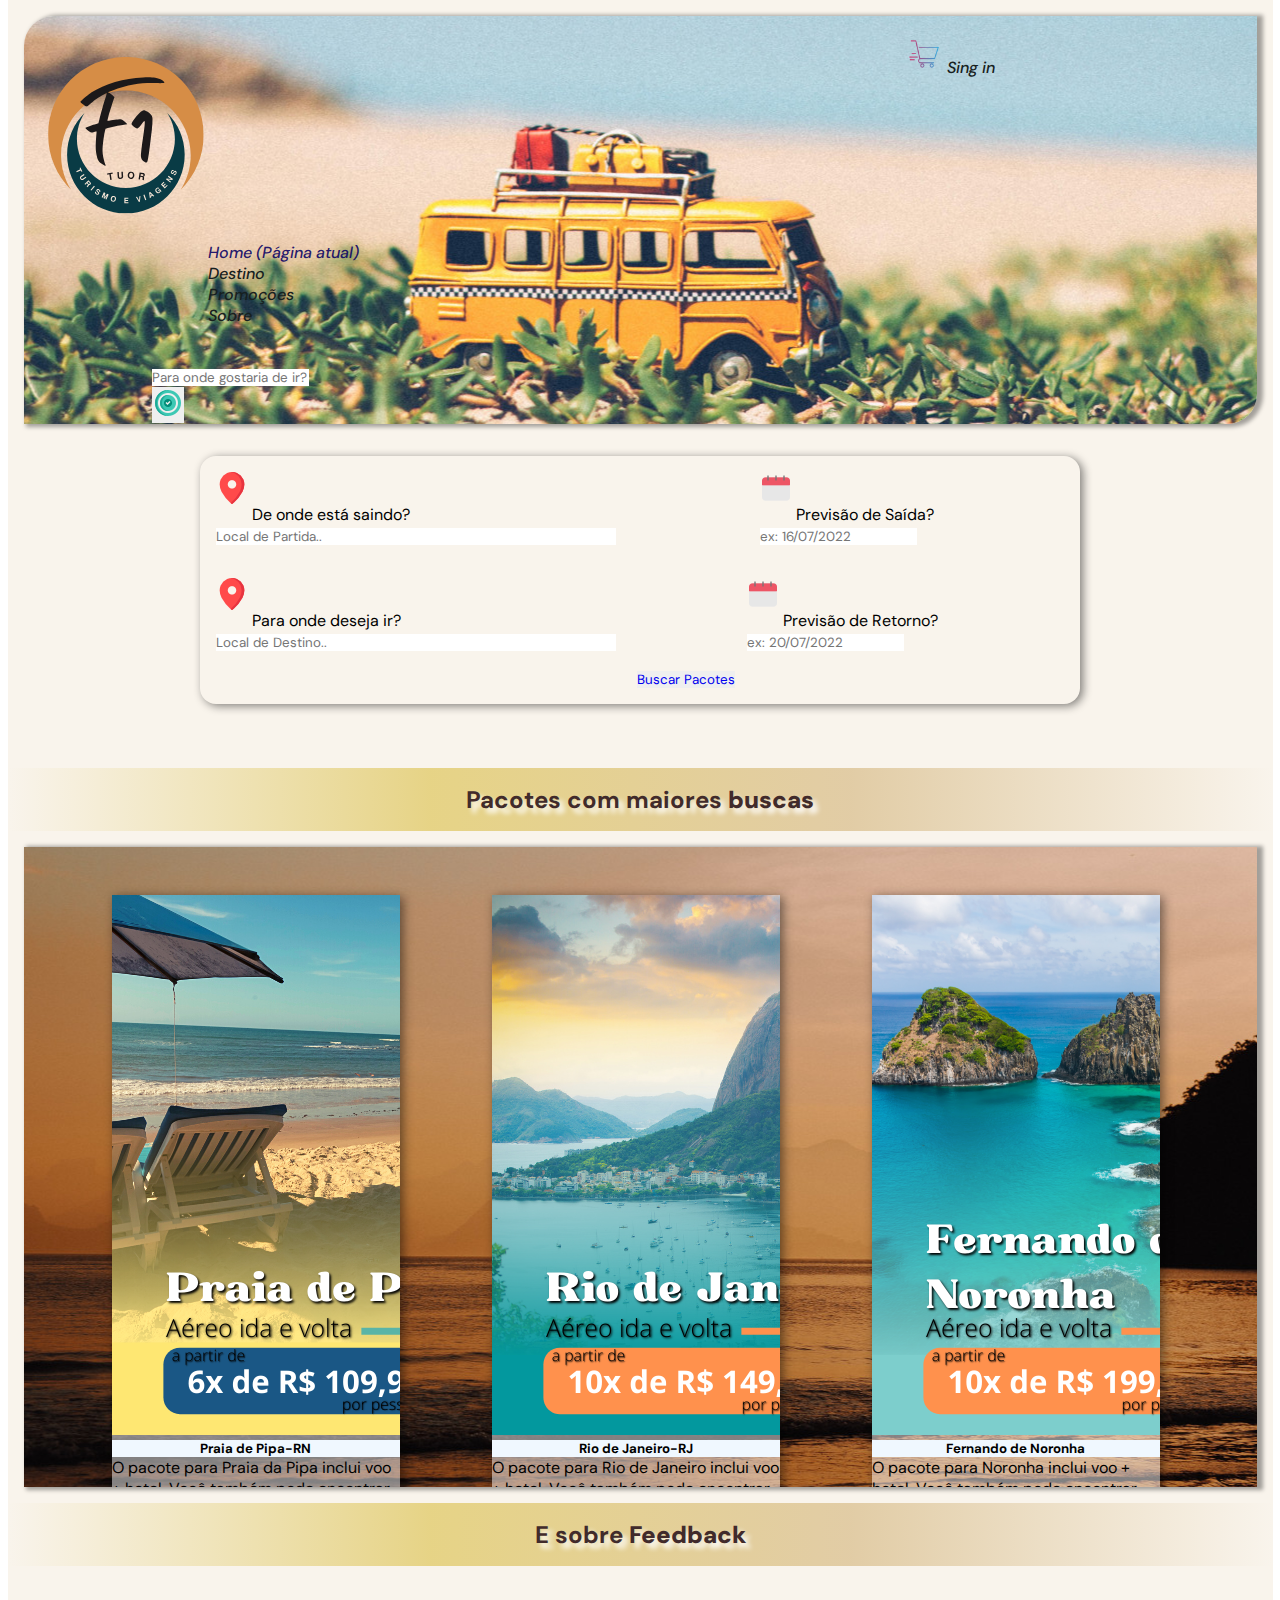
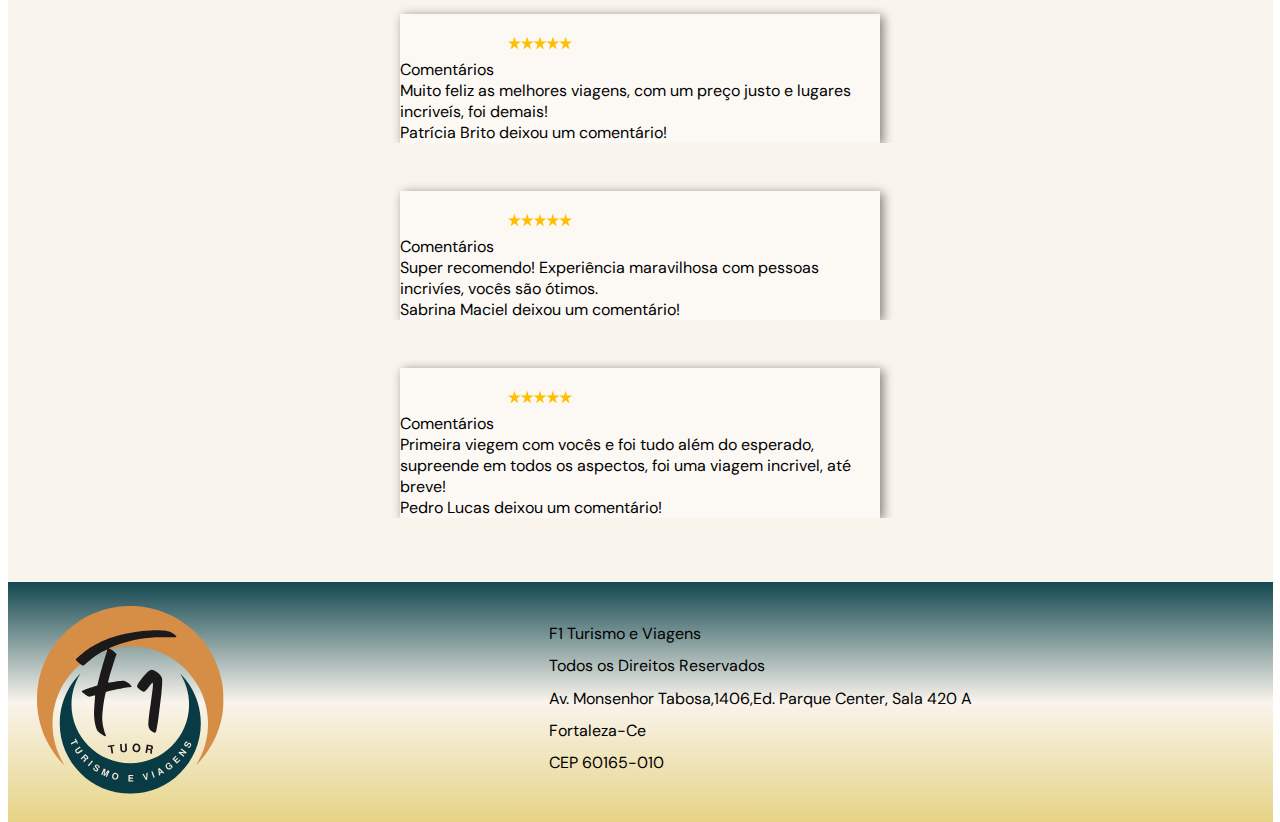
<file: index.html>
<!DOCTYPE html>
<html lang="pt-BR">
<head>
  <meta charset="UTF-8">
  <meta http-equiv="X-UA-Compatible" content="IE=edge">
  <meta name="viewport" content="width=device-width, initial-scale=1, shrink-to-fit=no">
  <title>F1 Tuor - Turismo e Viagens</title>
  <!------Bootstrap------>
  <link rel="stylesheet" href="https://stackpath.bootstrapcdn.com/bootstrap/4.1.3/css/bootstrap.min.css" integrity="sha384-MCw98/SFnGE8fJT3GXwEOngsV7Zt27NXFoaoApmYm81iuXoPkFOJwJ8ERdknLPMO" crossorigin="anonymous">
   <!-----CSS------>
  <link rel="stylesheet" href="/styles/style.css">

   <!------Font-Family------>
  <link rel="preconnect" href="https://fonts.googleapis.com">
  <link rel="preconnect" href="https://fonts.gstatic.com" crossorigin>
  <link href="https://fonts.googleapis.com/css2?family=DM+Sans:ital@0;1&display=swap" rel="stylesheet">
</head>



<body>
 <div id="bodySection">
   <header>
      <div class="grid-container">
        <div>
          <nav  class="navbar navbar-expand-lg navbar-light ">
            <button class="navbar-toggler" type="button" data-toggle="collapse" data-target="#navbarTogglerDemo01" aria-controls="navbarTogglerDemo01" aria-expanded="false" aria-label="Alterna navegação">
              <span class="navbar-toggler-icon"></span>
            </button>
            <div class="collapse navbar-collapse" id="navbarTogglerDemo01">
              <a class="navbar-brand" href="#"><img id="Logo" src="assets/Logo.svg" alt="Logomarca F1 Turismo" width="200px" height="200px"></a>
   
              <ul class="navbar-nav mr-auto mt-2 mt-lg-0">
                <li class="nav-item active">
                  <a class="nav-link" href="index.html">Home <span class="sr-only">(Página atual)</span></a>
                </li>
                <li class="nav-item">
                  <a class="nav-link" href="destino.html" target="_self">Destino</a>
                </li>
                <li class="nav-item">
                  <a class="nav-link" href="promocoes.html" target="_self">Promoções</a>
                </li>
                <li class="nav-item">
                  <a class="nav-link" href="sobre.html">Sobre</a>
                </li>
              </ul>
            </div>
          </nav>
   
          <div class="input-group mb-3">
            <input type="text" class="form-control" placeholder="Para onde gostaria de ir? ex: Rio de Janeiro" aria-label="Recipient's username" aria-describedby="button-addon2">
            <div class="input-group-append">
              <button class="btn btn-outline-secondary" type="button" id="button-addon2"><img src="assets/lets-go.png" alt="botão ir"></button>
            </div>
          </div>
        </div>
        <nav id="go-enter">
          <a href="#"><img src="assets/carrinho-de-compras.png" alt="Carrinho de compras" width="38px" height="38px"></a>
          <a href="#">Sing in</a>
        </nav>
      </div>
   
   </header>
   
   <section id="form-index">
    <form>
      <div class="form-group">
        <img class="image-assets" src="assets/placeholder.png" alt="">
        <span>De onde está saindo?</span>
        <input type="text"  class="form-control" id="formGroupExampleInput" placeholder="Local de Partida..">
      </div>
      <div class="form-group">
        <img class="image-assets" src="assets/calendario.png" alt="">
        <span>Previsão de Saída?</span>
        <input type="text" class="form-control" id="formGroupExampleInput2" placeholder="ex: 16/07/2022">
      </div>
    </form>
    <form>
      <div class="form-group">
        <img class="image-assets" src="assets/placeholder.png" alt="">
        <span>Para onde deseja ir?</span>
        <input type="text" class="form-control" id="formGroupExampleInput" placeholder= "Local de Destino..">
      </div>
      <div class="form-group">
        <img class="image-assets" src="assets/calendario.png" alt="">
        <span>Previsão de Retorno?</span>
        <input type="text" class="form-control" id="formGroupExampleInput2" placeholder="ex: 20/07/2022">
      </div>
    </form>
    <button  type="button" class="btn btn-warning btn-lg"><a href="destino.html">Buscar Pacotes</a> </button>
   </section>
   
   <hr>
   <h2>Pacotes com maiores <strong>buscas</strong></h2>
   <hr>
   <main id="menu">

    <div id="container">
   
      <div class="card" style="width: 18rem;">
        <img class="card-img-top" src="images/pacote-pipa.png" alt="Imagem de capa do pacote">
        <div class="card-body"> 
          <h5 class="card-title">Praia de Pipa-RN</h5>
          <p class="card-text">O pacote para Praia da Pipa inclui voo + hotel. Você também pode encontrar pacotes que incluem seguro viagem, traslado do aeroporto e atividades.</p>
          <a href="#" class="btn btn-primary">Visitar</a>
        </div>
      </div>
      <div class="card" style="width: 18rem;">
        <img class="card-img-top" src="images/pacote-rio.png" alt="Imagem de capa do pacote">
        <div class="card-body">
          <h5 class="card-title">Rio de Janeiro-RJ</h5>
          <p class="card-text">O pacote para Rio de Janeiro inclui voo + hotel. Você também pode encontrar pacotes que incluem seguro viagem, traslado do aeroporto e atividades.</p>
          <a href="#" class="btn btn-primary">Visitar</a>
        </div>
      </div>
      
      <div class="card" style="width: 18rem;">
        <img class="card-img-top" src="images/pacote-fn.png" alt="Imagem de capa do pacote">
        <div class="card-body">
          <h5 class="card-title">Fernando de Noronha</h5>
          <p class="card-text">O pacote para Noronha inclui voo + hotel. Você também pode encontrar pacotes que incluem seguro viagem, traslado do aeroporto e atividades.</p>
          <a href="#" class="btn btn-primary">Visitar</a>
        </div>
      </div>
      </div>  
   </main>
   
   <section id="commit">
    <hr>
    <h2>E sobre <strong>Feedback</strong> </h2>
    <hr>

    <div id="carouselExampleSlidesOnly" class="carousel slide" data-ride="carousel">
      <div class="carousel-inner">
        <div class="carousel-item active">
          <div class="d-block w-100">
            <div id="card-commit" class="card">
              <div class="card-header">
                Comentários
                <img class="position-img-est" src="assets/estrelas.png" alt="estrelas comentário">
              </div>
              <div class="card-body">
                <blockquote class="blockquote mb-0">
                  <p>Muito feliz as melhores viagens, com um preço justo e lugares incriveís, foi demais! </p>
                  <footer class="blockquote-footer">Patrícia Brito deixou um comentário!</footer>
                </blockquote>
              </div>
            </div>
          </div>
        </div>

        <div class="carousel-item">
          <div class="d-block w-100">
            <div id="card-commit" class="card">
              <div class="card-header">
                Comentários
                <img class="position-img-est" src="assets/estrelas.png" alt="estrelas comentário">
              </div>
              <div class="card-body">
                <blockquote class="blockquote mb-0">
                  <p>Super recomendo! Experiência maravilhosa com pessoas incrivíes, vocês são ótimos.</p>
                  <footer class="blockquote-footer">Sabrina Maciel deixou um comentário!</footer>
                </blockquote>
              </div>
            </div>
          </div>
        </div>

        <div class="carousel-item">
          <div class="d-block w-100">
            <div id="card-commit" class="card">
              <div class="card-header">
                Comentários
                <img class="position-img-est" src="assets/estrelas.png" alt="estrelas comentário">
              </div>
              <div class="card-body">
                <blockquote class="blockquote mb-0">
                  <p>Primeira viegem com vocês e foi tudo além do esperado, supreende em todos os aspectos, foi uma viagem incrivel, até breve!</p>
                  <footer class="blockquote-footer">Pedro Lucas deixou um comentário! </footer>
                </blockquote>
              </div>
            </div>
          </div>
        </div>
      </div>
    </div>

   </section>
   
   <footer id="footer">
    <img src="assets/Logo.svg" alt="" width="240px">
      <ul>
        <li class="padrao">F1 Turismo e Viagens</li>
        <li class="padrao">Todos os Direitos Reservados</li>
        <li class="padrao">Av. Monsenhor Tabosa,1406,Ed. Parque Center, Sala 420 A</li>
        <li class="padrao">Fortaleza-Ce</li>
        <li class="padrao">CEP 60165-010</li>
      </ul>
   </footer>
 </div>

<script src="https://code.jquery.com/jquery-3.3.1.slim.min.js" integrity="sha384-q8i/X+965DzO0rT7abK41JStQIAqVgRVzpbzo5smXKp4YfRvH+8abtTE1Pi6jizo" crossorigin="anonymous"></script>
<script src="https://cdnjs.cloudflare.com/ajax/libs/popper.js/1.14.3/umd/popper.min.js" integrity="sha384-ZMP7rVo3mIykV+2+9J3UJ46jBk0WLaUAdn689aCwoqbBJiSnjAK/l8WvCWPIPm49" crossorigin="anonymous"></script>
<script src="https://stackpath.bootstrapcdn.com/bootstrap/4.1.3/js/bootstrap.min.js" integrity="sha384-ChfqqxuZUCnJSK3+MXmPNIyE6ZbWh2IMqE241rYiqJxyMiZ6OW/JmZQ5stwEULTy" crossorigin="anonymous"></script>

</body>
</html>
</file>
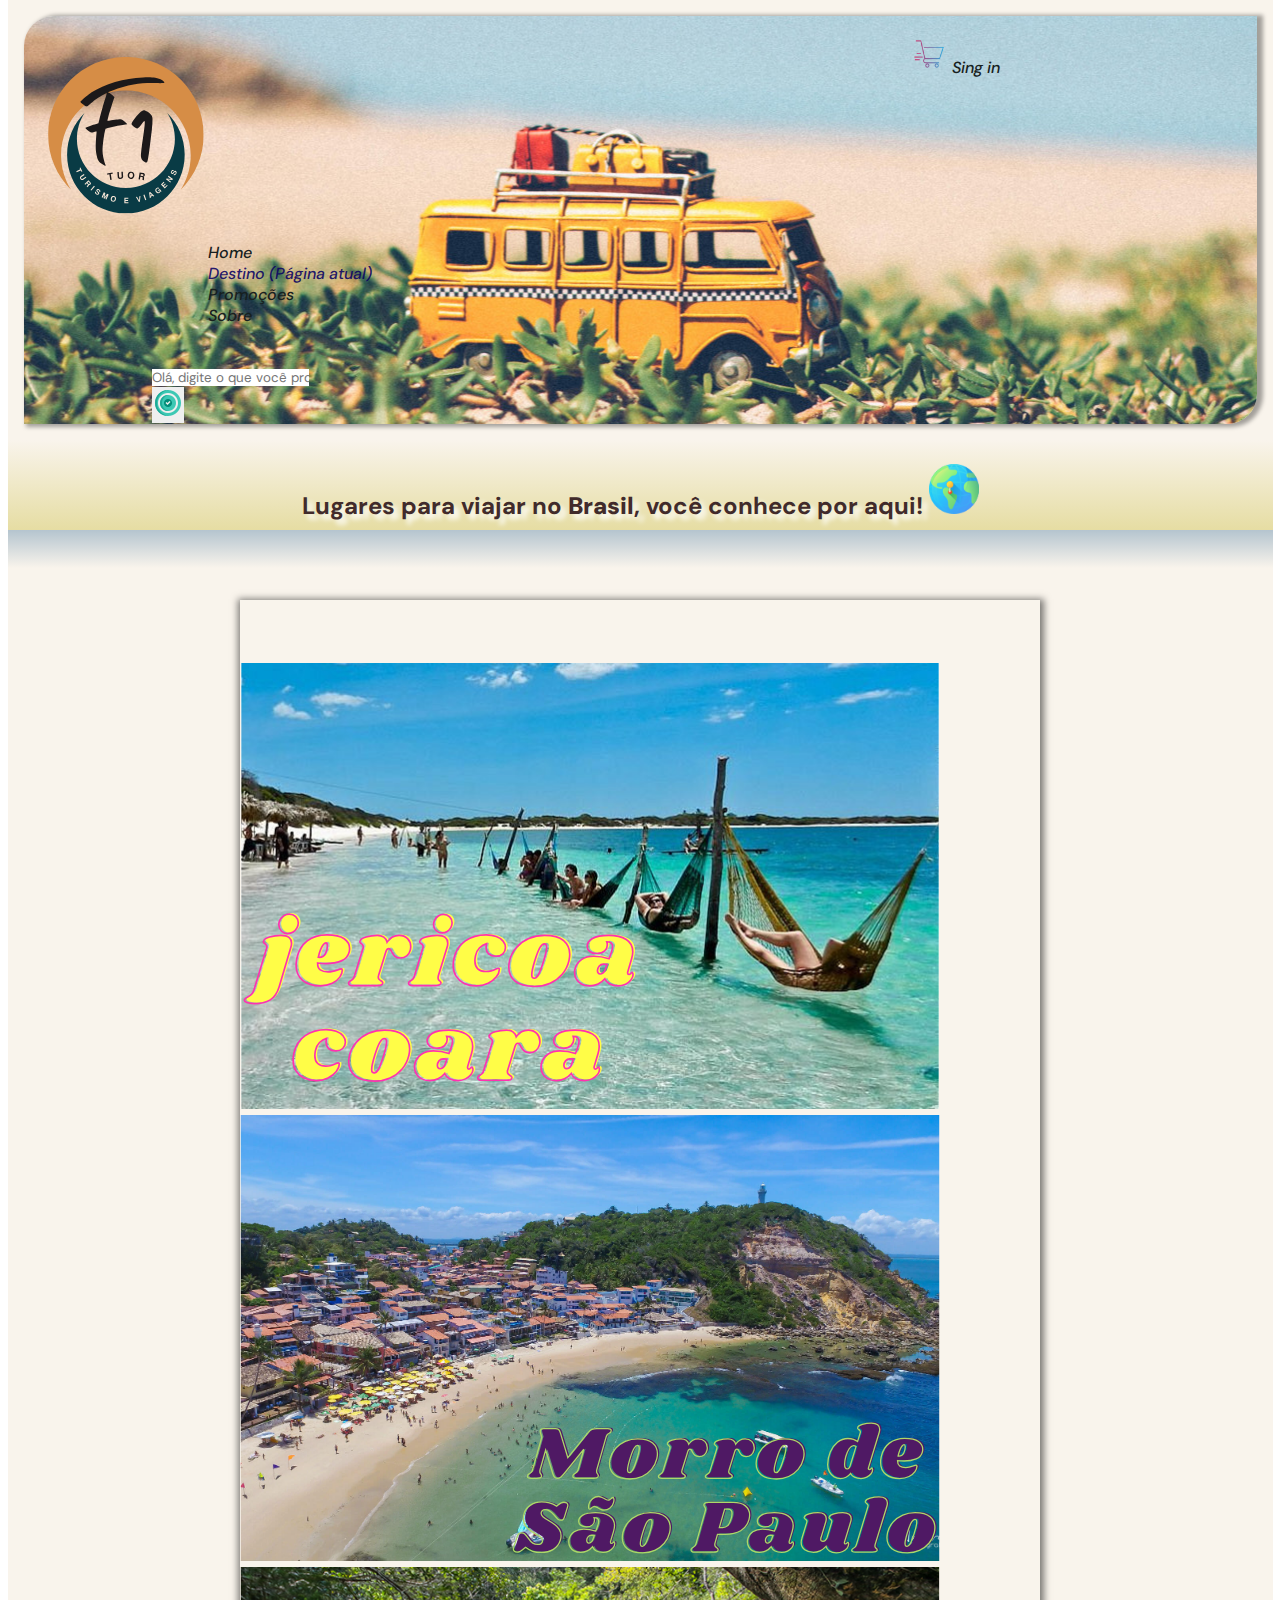
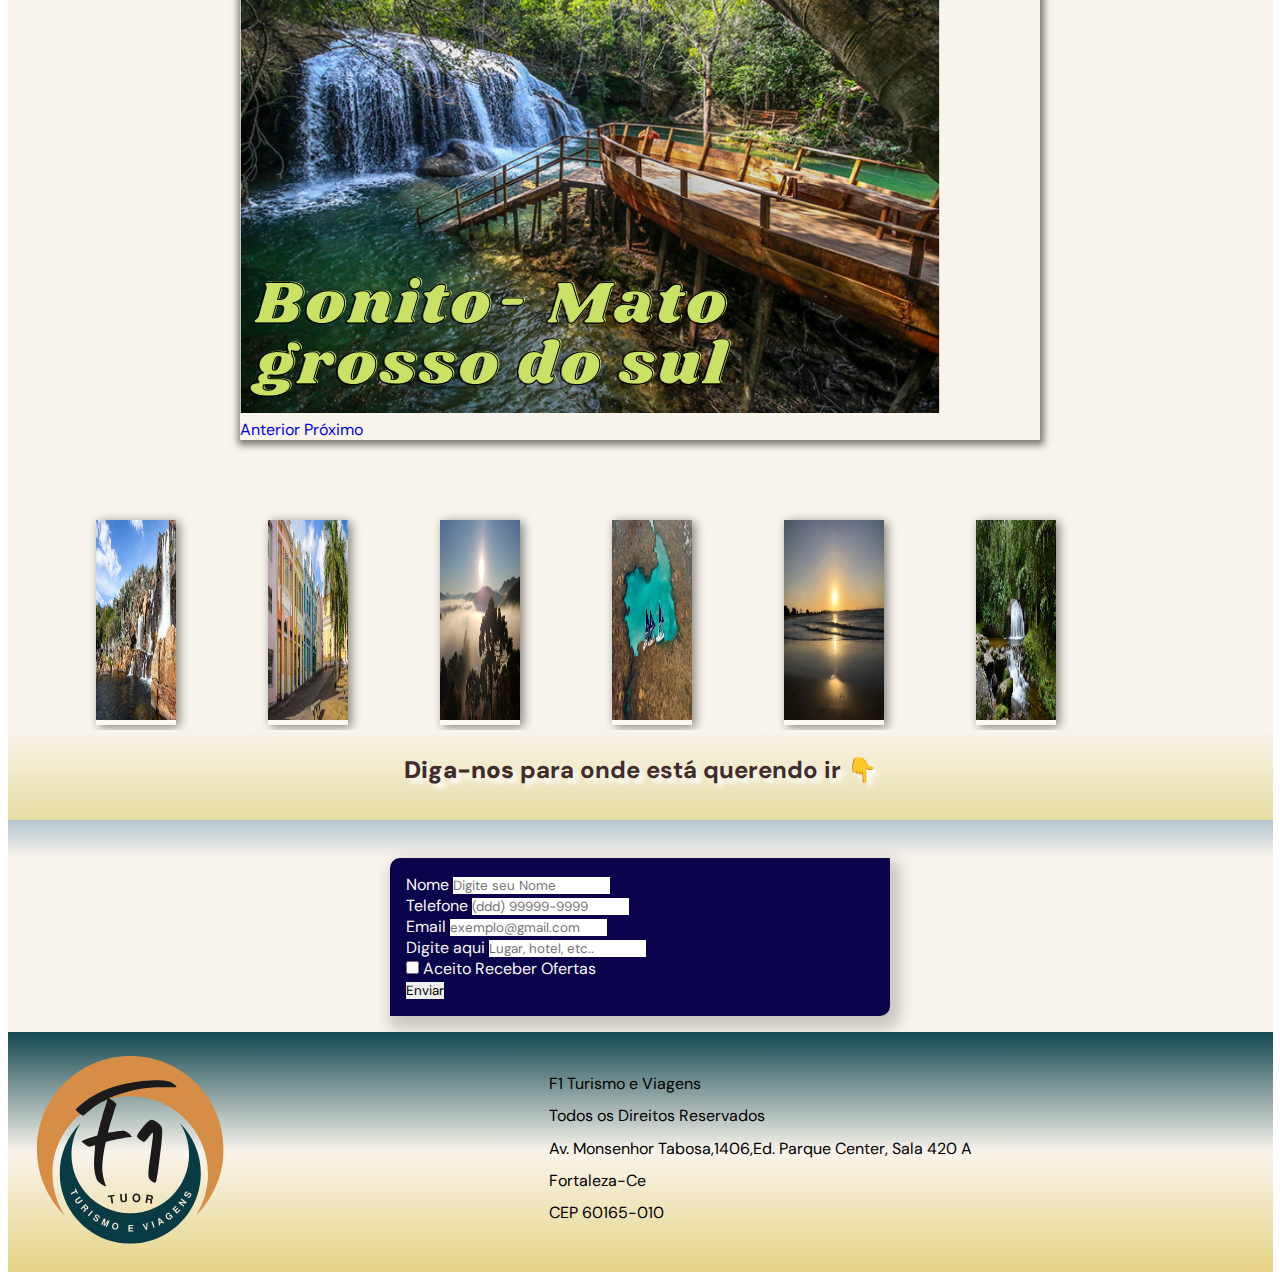
<file: destino.html>
<!DOCTYPE html>
<html lang="pt-BR">
<head>
  <meta charset="UTF-8">
  <meta http-equiv="X-UA-Compatible" content="IE=edge">
  <meta name="viewport" content="width=device-width, initial-scale=1, shrink-to-fit=no">
  <title>F1 Tuor - Turismo e Viagens</title>
  <!------Bootstrap------>
  <link rel="stylesheet" href="https://stackpath.bootstrapcdn.com/bootstrap/4.1.3/css/bootstrap.min.css" integrity="sha384-MCw98/SFnGE8fJT3GXwEOngsV7Zt27NXFoaoApmYm81iuXoPkFOJwJ8ERdknLPMO" crossorigin="anonymous">
   <!-----CSS------>
  <link rel="stylesheet" href="/styles/destino.css">

   <!------Font-Family------>
  <link rel="preconnect" href="https://fonts.googleapis.com">
  <link rel="preconnect" href="https://fonts.gstatic.com" crossorigin>
  <link href="https://fonts.googleapis.com/css2?family=DM+Sans:ital@0;1&display=swap" rel="stylesheet">
</head>



<body>
 <div id="bodySection">
   <header>
      <div class="grid-container">
        <div>
          <nav  class="navbar navbar-expand-lg navbar-light ">
            <button class="navbar-toggler" type="button" data-toggle="collapse" data-target="#navbarTogglerDemo01" aria-controls="navbarTogglerDemo01" aria-expanded="false" aria-label="Alterna navegação">
              <span class="navbar-toggler-icon"></span>
            </button>
            <div class="collapse navbar-collapse" id="navbarTogglerDemo01">
              <a class="navbar-brand" href="#"><img id="Logo" src="assets/Logo.svg" alt="Logomarca F1 Turismo" width="200px" height="200px"></a>
   
              <ul class="navbar-nav mr-auto mt-2 mt-lg-0">
                <li class="nav-item ">
                  <a class="nav-link" href="index.html">Home</a>
                </li>
                <li class="nav-item active">
                  <a class="nav-link" href="#">Destino <span class="sr-only">(Página atual)</span></a>
                </li>
                <li class="nav-item">
                  <a class="nav-link" href="promocoes.html">Promoções</a>
                </li>
                <li class="nav-item">
                  <a class="nav-link" href="sobre.html">Sobre</a>
                </li>
              </ul>
            </div>
          </nav>
   
          <div class="input-group mb-3">
            <input type="text" class="form-control" placeholder="Olá, digite o que você procura.." aria-label="Recipient's username" aria-describedby="button-addon2">
            <div class="input-group-append">
              <button class="btn btn-outline-secondary" type="button" id="button-addon2"><img src="assets/lets-go.png" alt="botão ir"></button>
            </div>
          </div>
        </div>
        <nav id="go-enter">
          <a href="#"><img src="assets/carrinho-de-compras.png" alt="Carrinho de compras" width="38px" height="38px"></a>
          <a href="#">Sing in</a>
        </nav>
      </div>
   </header>

    <div>
      <hr>
       <h2 class="topicos">Lugares para viajar no <strong>Brasil</strong>, você conhece por aqui!  <img src="images/no-mundo-todo.png" alt="" width="50px" ></h2>
    </div>

   <main id="menu">
    <div id="container">

      <div id="carouselExampleIndicators" class="carousel slide" data-ride="carousel">
        <ol class="carousel-indicators">
          <li data-target="#carouselExampleIndicators" data-slide-to="0" class="active"></li>
          <li data-target="#carouselExampleIndicators" data-slide-to="1"></li>
          <li data-target="#carouselExampleIndicators" data-slide-to="2"></li>
        </ol>
        <div class="carousel-inner">
          <div class="carousel-item active">
            <img class="d-block w-100" src="images/1.svg" alt="Primeiro Slide">
          </div>
          <div class="carousel-item">
            <img class="d-block w-100" src="images/2.svg" alt="Segundo Slide">
          </div>
          <div class="carousel-item">
            <img class="d-block w-100" src="images/3.svg" alt="Terceiro Slide">
          </div>
        </div>
        <a class="carousel-control-prev" href="#carouselExampleIndicators" role="button" data-slide="prev">
          <span class="carousel-control-prev-icon" aria-hidden="true"></span>
          <span class="sr-only">Anterior</span>
        </a>
        <a class="carousel-control-next" href="#carouselExampleIndicators" role="button" data-slide="next">
          <span class="carousel-control-next-icon" aria-hidden="true"></span>
          <span class="sr-only">Próximo</span>
        </a>
      </div>

    </div>  
   </main>

   <section id="form-destino">
      <div class="card">
        <div class="dropdown">
          <img class="card-img"src="images/chapada.jpeg" alt="Imagem do card" width="80px" height="200px">
          <h5 class="dropdown-content">&#x1F4CD; Alto Paraíso, Goiás</h5>
          <a href="#" class="dropdown-content">Saiba mais</a>
          <a href="#" class="dropdown-content"><img src="assets/carrinho-de-compras.png" alt="Carrinho de compras" width="38px" height="38px"></a>
        </div>
      </div>

      <div class="card">
        <div class="dropdown">
          <img class="card-img" src="images/joao-pessoa.jpg" alt="Imagem do card" width="80px" height="200px">
          <h5 class="dropdown-content">&#x1F4CD; João Pessoa, Paraíba</h5>
          <a href="#" class="dropdown-content">Saiba mais</a>
          <a href="#" class="dropdown-content"><img src="assets/carrinho-de-compras.png" alt="Carrinho de compras" width="38px" height="38px"></a>
        </div>
      </div>

      <div class="card">
        <div class="dropdown">
          <img class="card-img" src="images/monteverde.jpg" alt="Imagem do card" width="80px" height="200px">
          <h5 class="dropdown-content">&#x1F4CD; Monte Verde, Minas Gerais</h5>
          <a href="#" class="dropdown-content">Saiba mais</a>
          <a href="#" class="dropdown-content"><img src="assets/carrinho-de-compras.png" alt="Carrinho de compras" width="38px" height="38px"></a>
        </div>
      </div>

      <div class="card">
        <div class="dropdown">
          <img class="card-img" src="images/porto-de-galinhas.jpeg" alt="Imagem do card" width="80px" 
        height="200px">
          <h5 class="dropdown-content">&#x1F4CD; Porto de Galinhas-Ipojuca, Pe</h5>
          <a href="#" class="dropdown-content">Saiba mais</a>
          <a href="#" class="dropdown-content"><img src="assets/carrinho-de-compras.png" alt="Carrinho de compras" width="38px" height="38px"></a>
        </div>
      </div>

      <div class="card">
        <div class="dropdown">
          <img class="card-img" src="images/sao-miguel.jpg" alt="Imagem do card" width="100px" height="200px">
          <h5 class="dropdown-content">&#x1F4CD; São Miguel dos Milagres, AL</h5>
          <a href="#" class="dropdown-content">Saiba mais</a>
          <a href="#" class="dropdown-content"><img src="assets/carrinho-de-compras.png" alt="Carrinho de compras" width="38px" height="38px"></a>
        </div>
      </div>

      <div class="card">
        <div class="dropdown">
          <img class="card-img" src="images/visconde.jpg" alt="Imagem do card" width="80px" height="200px">
          <h5 class="dropdown-content">&#x1F4CD; Visconde de Mauá, RJ</h5>
          <a href="#" class="dropdown-content">Saiba mais</a>
          <a href="#" class="dropdown-content"><img src="assets/carrinho-de-compras.png" alt="Carrinho de compras" width="38px" height="38px"></a>
        </div>
      </div>
   </section>
   
   
   <section >
    <hr>
    <h2 class="topicos"><strong>Diga-nos</strong> para onde está querendo ir &#x1F447;</h2>
    <hr>

    <form>
      <div class="form-row">
        <div class="form-group col-md-6">
          <label for="inputEmail4">Nome</label>
          <input type="email" class="form-control" id="inputEmail4" placeholder="Digite seu Nome">
        </div>
        <div class="form-group">
          <label for="inputAddress2">Telefone</label>
          <input type="text" class="form-control" id="inputAddress2" placeholder="(ddd) 99999-9999">
        </div>
      </div>
      <div class="form-group">
        <label for="inputAddress">Email</label>
        <input type="text" class="form-control" id="inputAddress" placeholder="exemplo@gmail.com">
      </div>
      <div class="form-group">
        <label for="inputAddress2">Digite aqui</label>
        <input type="text" class="form-control" id="inputAddress2" placeholder="Lugar, hotel, etc..">
      </div>
      <div class="form-group">
        <div class="form-check">
          <input class="form-check-input" type="checkbox" id="gridCheck">
          <label class="form-check-label" for="gridCheck">
            Aceito Receber Ofertas
          </label>
        </div>
      </div>
      <button type="submit" class="btn btn-primary">Enviar</button>
    </form>
   </section>
   
   <footer id="footer">
    <img src="assets/Logo.svg" alt="" width="240px">
      <ul>
        <li class="padrao">F1 Turismo e Viagens</li>
        <li class="padrao">Todos os Direitos Reservados</li>
        <li class="padrao">Av. Monsenhor Tabosa,1406,Ed. Parque Center, Sala 420 A</li>
        <li class="padrao">Fortaleza-Ce</li>
        <li class="padrao">CEP 60165-010</li>
      </ul>
   </footer>
 </div>


<script src="https://code.jquery.com/jquery-3.3.1.slim.min.js" integrity="sha384-q8i/X+965DzO0rT7abK41JStQIAqVgRVzpbzo5smXKp4YfRvH+8abtTE1Pi6jizo" crossorigin="anonymous"></script>
<script src="https://cdnjs.cloudflare.com/ajax/libs/popper.js/1.14.3/umd/popper.min.js" integrity="sha384-ZMP7rVo3mIykV+2+9J3UJ46jBk0WLaUAdn689aCwoqbBJiSnjAK/l8WvCWPIPm49" crossorigin="anonymous"></script>
<script src="https://stackpath.bootstrapcdn.com/bootstrap/4.1.3/js/bootstrap.min.js" integrity="sha384-ChfqqxuZUCnJSK3+MXmPNIyE6ZbWh2IMqE241rYiqJxyMiZ6OW/JmZQ5stwEULTy" crossorigin="anonymous"></script>

</body>
</html>
</file>
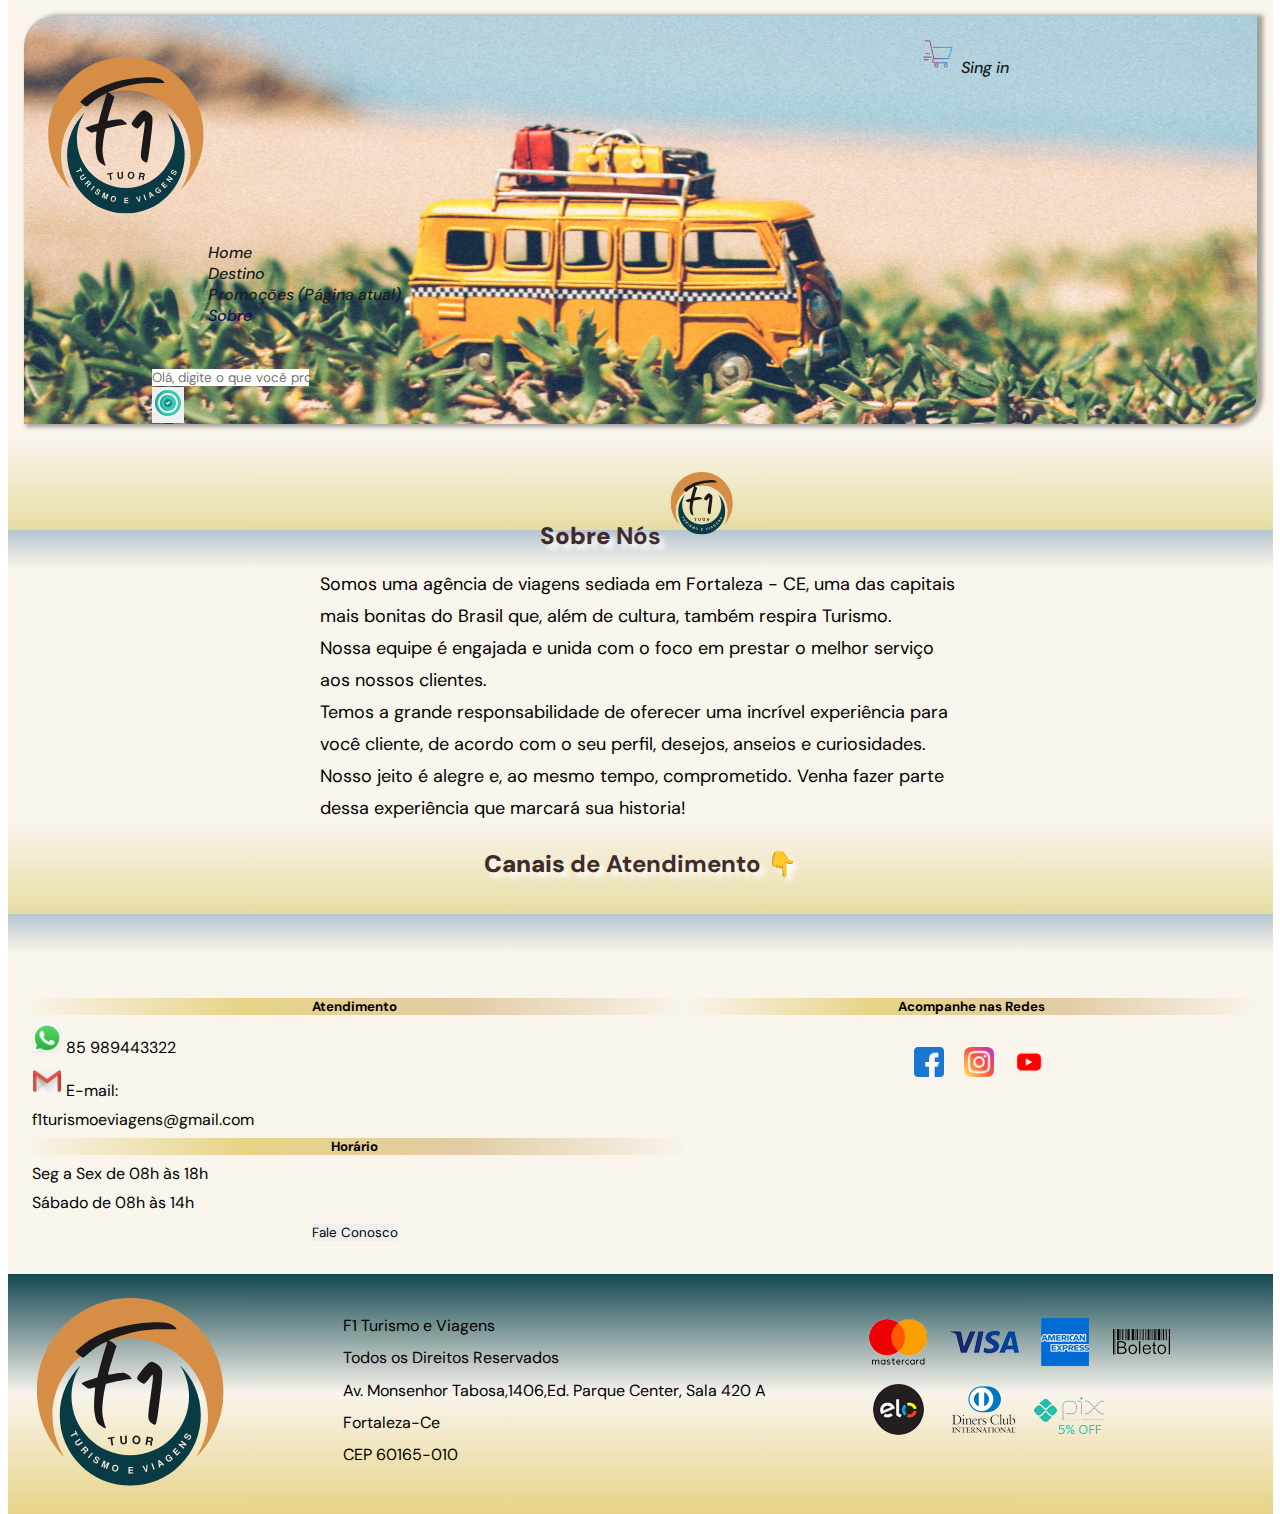
<file: sobre.html>
<!DOCTYPE html>
<html lang="pt-BR">
<head>
  <meta charset="UTF-8">
  <meta http-equiv="X-UA-Compatible" content="IE=edge">
  <meta name="viewport" content="width=device-width, initial-scale=1, shrink-to-fit=no">
  <title>F1 Tuor - Turismo e Viagens</title>
  <!------Bootstrap------>
  <link rel="stylesheet" href="https://stackpath.bootstrapcdn.com/bootstrap/4.1.3/css/bootstrap.min.css" integrity="sha384-MCw98/SFnGE8fJT3GXwEOngsV7Zt27NXFoaoApmYm81iuXoPkFOJwJ8ERdknLPMO" crossorigin="anonymous">
   <!-----CSS------>
  <link rel="stylesheet" href="/styles/sobre.css">

   <!------Font-Family------>
  <link rel="preconnect" href="https://fonts.googleapis.com">
  <link rel="preconnect" href="https://fonts.gstatic.com" crossorigin>
  <link href="https://fonts.googleapis.com/css2?family=DM+Sans:ital@0;1&display=swap" rel="stylesheet">
</head>



<body>
 <div id="bodySection">
   <header>
      <div class="grid-container">
        <div>
          <nav  class="navbar navbar-expand-lg navbar-light ">
            <button class="navbar-toggler" type="button" data-toggle="collapse" data-target="#navbarTogglerDemo01" aria-controls="navbarTogglerDemo01" aria-expanded="false" aria-label="Alterna navegação">
              <span class="navbar-toggler-icon"></span>
            </button>
            <div class="collapse navbar-collapse" id="navbarTogglerDemo01">
              <a class="navbar-brand" href="#"><img id="Logo" src="assets/Logo.svg" alt="Logomarca F1 Turismo" width="200px" height="200px"></a>
   
              <ul class="navbar-nav mr-auto mt-2 mt-lg-0">
                <li class="nav-item ">
                  <a class="nav-link" href="index.html">Home</a>
                </li>
                <li class="nav-item ">
                  <a class="nav-link" href="destino.html">Destino </a>
                </li>
                <li class="nav-item ">
                  <a class="nav-link" href="promocoes.html">Promoções <span class="sr-only">(Página atual)</span></a>
                </li>
                <li class="nav-item active">
                  <a class="nav-link" href="sobre.html">Sobre</a>
                </li>
              </ul>
            </div>
          </nav>
   
          <div class="input-group mb-3">
            <input type="text" class="form-control" placeholder="Olá, digite o que você procura.." aria-label="Recipient's username" aria-describedby="button-addon2">
            <div class="input-group-append">
              <button class="btn btn-outline-secondary" type="button" id="button-addon2"><img src="/assets/lets-go.png" alt="botão ir"></button>
            </div>
          </div>
        </div>
        <nav id="go-enter">
          <a href="#"><img src="assets/carrinho-de-compras.png" alt="Carrinho de compras" width="38px" height="38px"></a>
          <a href="#">Sing in</a>
        </nav>
      </div>
   </header>

    <div>
      <hr>
      <h2 class="topicos"><strong>Sobre </strong>Nós<img src="assets/Logo.svg" alt="" width="80px" ></h2>
    </div>

    <div class="container-sobre">
      <p>
        Somos uma agência de viagens sediada em Fortaleza - CE, uma das capitais mais bonitas do Brasil que, além de cultura, também respira Turismo. <br>
        Nossa equipe é engajada e unida com o foco em prestar o melhor serviço aos nossos clientes. <br>
        Temos a grande responsabilidade de oferecer uma incrível experiência para você cliente, de acordo com o seu perfil, desejos, anseios e curiosidades. <br>
        Nosso jeito é alegre e, ao mesmo tempo, comprometido. Venha fazer parte dessa experiência que marcará sua historia!
      </p>
    </div>
     
   <section>
    <hr>
    <h2 class="topicos"><strong>Canais </strong>de Atendimento &#x1F447;</h2>

    <div class="section-sobre">
      <ul class="section-info">
        <h5>Atendimento</h5>
        <li><img src="assets/whatsapp.png" alt="icone whatsapp" width="30px" > 85 989443322</li>
        <li><img src="assets/gmail.png" alt="icone gmail" width="30px"> E-mail:</li>
        <li>f1turismoeviagens@gmail.com</li>
        <h5>Horário</h5>
        <li>Seg a Sex de 08h às 18h</li>
        <li>Sábado de 08h às 14h</li>
        <button type="button" class="btn btn-primary btn-lg">Fale Conosco</button>
      </ul>

      <div class="section-redes">
        <h5>Acompanhe nas Redes</h5>
        <a  href="#"><img class="redes" src="assets/facebook.png" alt="icone facebook" width="30px"></a>
        <a  href="#"><img class="redes" src="assets/instagram.png" alt="icone instagram" width="30px"></a>
        <a  href="#"><img class="redes" src="assets/youtube.png" alt="icone youtube" width="30px"></a>
      </div>
      
    </div>
   </section>
   
   <footer id="footer">
    <img src="assets/Logo.svg" alt="" width="240px">
    <ul>
      <li class="padrao">F1 Turismo e Viagens</li>
      <li class="padrao">Todos os Direitos Reservados</li>
      <li class="padrao">Av. Monsenhor Tabosa,1406,Ed. Parque Center, Sala 420 A</li>
      <li class="padrao">Fortaleza-Ce</li>
      <li class="padrao">CEP 60165-010</li>
    </ul>
    <img class="img-footer" src="images/formasPagamento.png" alt="formasPagamento">
   </footer>
 </div>

<script src="https://code.jquery.com/jquery-3.3.1.slim.min.js" integrity="sha384-q8i/X+965DzO0rT7abK41JStQIAqVgRVzpbzo5smXKp4YfRvH+8abtTE1Pi6jizo" crossorigin="anonymous"></script>
<script src="https://cdnjs.cloudflare.com/ajax/libs/popper.js/1.14.3/umd/popper.min.js" integrity="sha384-ZMP7rVo3mIykV+2+9J3UJ46jBk0WLaUAdn689aCwoqbBJiSnjAK/l8WvCWPIPm49" crossorigin="anonymous"></script>
<script src="https://stackpath.bootstrapcdn.com/bootstrap/4.1.3/js/bootstrap.min.js" integrity="sha384-ChfqqxuZUCnJSK3+MXmPNIyE6ZbWh2IMqE241rYiqJxyMiZ6OW/JmZQ5stwEULTy" crossorigin="anonymous"></script>

</body>
</html>
</file>
<file: styles/style.css>
* {
  margin: 0;
  padding: 0;
  border: none;
  text-decoration: none;
  box-sizing: border-box;
  overflow-x: hidden;
  
  font-family: 'DM Sans', sans-serif;
}


/*---- GERAL -----*/
body {
  display: block;
  margin-left: auto;
  margin-right: auto;

  max-width: 1265px;

  background-color: #ffffff;
}

#bodySection {
  max-width: 1300px;
  background-color: rgba(248, 243, 234, 0.89);
}

.grid-container{  
  display: grid;
  grid-template-columns: auto auto auto ;
  background-image: url("/assets/bg.jpg");
  background-repeat: no-repeat;
  background-position: center;

  margin: 1rem;

  border-radius: 30px 0px 30px 0px;
  box-shadow: 4px 1px 4px 2px #00000059;
}

div#logo{
  grid-column-start: 1;
  grid-column-end: 3;
}

nav#go-enter {
  grid-column-start: 2;
  grid-column-end: 4;
  text-align: center;
  padding-top: 1.2rem;
  padding-right: .5rem; 
}

.image-assets {
  padding-bottom: 1rem;
}

label {
  color: #ffffff;
  background-color: rgba(0, 0, 0, 0.76);
  padding: 2px;
  border-radius: 5px;

  margin-left: 7px;
  margin-bottom: -9px;
}

h2{
  text-align: center;
  background-image: linear-gradient(to left, transparent, rgba(190, 144, 58, 0.397), rgba(218, 190, 67, 0.603), transparent);
  padding-top: 1rem;
  padding-bottom: 1rem;

  font-family: 'DM Sans', sans-serif;
  color: #412b2b;
  text-shadow: 5px 5px 5px #ffffff;
}

h5{
  overflow: hidden;
  background-color: aliceblue;
  text-align: center;
  
}

/*---- Caixa de texto Header -----*/
.input-group {
  padding-left: 8rem;
  width: 75%;
  padding-top: 2.5rem; 
}

/*---- Botão Caixa de texto Header -----*/
.input-group-append{
  display: block;
}

.btn-outline-secondary{
  border-color: transparent;
}

/*---- Alinhamento links Menu Navbar -----*/  
.mt-lg-0, .my-lg-0 {
  margin-block: auto;
}

@media (min-width: 992px) {
  .navbar-expand-lg .navbar-nav {
    flex-direction: row;
    padding-left: 9rem;
  }
}

@media (min-width: 992px) {
.navbar-expand-lg .navbar-nav .nav-link {
    padding-right: 2.5rem;
    padding-left: 2.5rem;
}
}

/*---- Alinhamento e style link Sing in Navbar -----*/  
#go-enter{
  max-width: 656px;
}

#go-enter > a {
  color: rgb(23, 32, 32);
  font-weight: 500;
  font-style: italic;
  text-decoration: none; 
}

#go-enter > a:hover {
  color: rgba(0, 0, 0, 0.733);
}

.navbar-light .navbar-nav .nav-link{
  color: rgb(23, 32, 32);
  font-weight: 500;
  font-style: italic;
}

.navbar-light .navbar-nav .active>.nav-link, .navbar-light .navbar-nav .nav-link.active, .navbar-light .navbar-nav .nav-link.show, .navbar-light .navbar-nav .show >.nav-link {
  color: rgba(11, 3, 100, 0.9);
  font-weight: 500;
  font-style: italic;
}

/*---- Resposividade -----*/ 
@media (max-width: 810px) {
  .card {
    display: block;
    margin-left: auto;
    margin-right: auto;
    margin-top: 3rem;
    
    background-color: #ffffff7e;
  
    box-shadow: 3px 2px 10px 0px #0000007d;
} #menu {
  background-image: none;
 } #formGroupExampleInput {
  width: 95%;
 } #container {
  height: 90rem;
 }
}

@media (max-width: 656px) {
  .btn-lg {
      margin-left: 10rem;
      transition: .5s;
  }
}


/*---- Section de Formulario-----*/ 
#form-index {
  border-radius: 1rem;
  max-width: 55rem;

  margin-top: 1rem;
  margin-bottom: 4rem;

  display: block;
  margin-right: auto;
  margin-left: auto;

  box-shadow: 3px 2px 10px 0px #0000007d;
}

form {
  display: flex;
  justify-content: space-between;
  padding: 1rem 1rem;
}


#formGroupExampleInput {
  width: 25rem; 
} 

/*---- Section de Formulario Botão-----*/ 
.btn-lg {
  margin-left: 27.3rem;
  margin-bottom: 1rem;
  transition: .5s;

}


/*---- Menu e cards-----*/ 
#menu {
  margin: 1rem;
  background-image: url(/assets/bg-menu.jpg);
  background-position: center;
  background-repeat: no-repeat;

  box-shadow: 4px 1px 4px 2px #00000059;
}

#container {
  height: 40rem;
}

.card {
  display: inline-block;
  margin-left: 5.5rem;
  margin-top: 3rem;
  
  background-color: #ffffff7e;

  box-shadow: 3px 2px 10px 0px #0000007d; 
}


/*---- Commit -----*/ 
div#card-commit.card{
  width: 30rem;
  display: block;
  margin-left: auto;
  margin-right: auto; 
}

#commit{
  margin-bottom: 2rem;
  padding-bottom: 2rem;
}

.position-img-est{
  margin-top: -3px;
  margin-left: 10px;
}


/*---- Footer -----*/ 
#footer{
  background-image: linear-gradient(to bottom, #134850, transparent, rgba(218, 190, 67, 0.603));
  height: 15rem;
  
  display: grid;
  grid-template-columns: auto auto;
  overflow: hidden; 
}

ul{
  margin-top: 30px;
  margin-bottom: 0;
}

li.padrao{
  padding-top: .7rem;
}
</file>
<file: styles/destino.css>
* {
  margin: 0;
  padding: 0;
  border: none;
  text-decoration: none;
  box-sizing: border-box;
  overflow-x: hidden;

  font-family: 'DM Sans', sans-serif;
}


/*---- GERAL -----*/
body {
  display: block;
  margin-left: auto;
  margin-right: auto;

  max-width: 1265px;

  background-color: #ffffff;
}

#bodySection {
  max-width: 1300px;
  background-color: rgba(248, 243, 234, 0.89);
}

.grid-container{  
  display: grid;
  grid-template-columns: auto auto auto ;
  background-image: url("/assets/bg.jpg");
  background-repeat: no-repeat;
  background-position: center;

  margin: 1rem;

  border-radius: 30px 0px 30px 0px;
  box-shadow: 4px 1px 4px 2px #00000059;
}

div#logo{
  grid-column-start: 1;
  grid-column-end: 3;
}

nav#go-enter {
  grid-column-start: 2;
  grid-column-end: 4;
  text-align: center;
  padding-top: 1.2rem;
  padding-right: .5rem; 
}

.image-assets {
  padding-bottom: 1rem;
}

h5{
  overflow: hidden;
}


/*---- Caixa de texto Header -----*/
.input-group {
  padding-left: 8rem;
  width: 75%;
  padding-top: 2.5rem; 
}

/*---- Botão Caixa de texto Header -----*/
.input-group-append{
  display: block;
}

.btn-outline-secondary{
  border-color: transparent;
}

/*---- Alinhamento links Menu Navbar -----*/  
.mt-lg-0, .my-lg-0 {
  margin-block: auto;
}

@media (min-width: 992px) {
  .navbar-expand-lg .navbar-nav {
    flex-direction: row;
    padding-left: 9rem;
  }
}

@media (min-width: 992px) {
.navbar-expand-lg .navbar-nav .nav-link {
    padding-right: 2.5rem;
    padding-left: 2.5rem;
}
}

/*---- Alinhamento e style link Sing in Navbar -----*/  
#go-enter{
  max-width: 656px;
}

#go-enter > a {
  color: rgb(23, 32, 32);
  font-weight: 500;
  font-style: italic;
  text-decoration: none; 
}

#go-enter > a:hover {
  color: rgba(0, 0, 0, 0.733);
}

.navbar-light .navbar-nav .nav-link{
  color: rgb(23, 32, 32);
  font-weight: 500;
  font-style: italic;

}

.navbar-light .navbar-nav .active>.nav-link, .navbar-light .navbar-nav .nav-link.active, .navbar-light .navbar-nav .nav-link.show, .navbar-light .navbar-nav .show >.nav-link {
  color: rgba(11, 3, 100, 0.9);
  font-weight: 500;
  font-style: italic;

}

/*---- H2-----*/ 
.topicos{
  text-align: center;
  background-image: linear-gradient(to bottom, transparent, rgba(201, 186, 52, 0.397) 70%, rgba(46, 103, 150, 0.342) 20%, transparent);
  padding-top: 1em;
  padding-bottom: 1rem;

  height: 8rem;

  font-family: 'DM Sans', sans-serif;
  color: #412b2b;
  text-shadow: 5px 5px 5px #ffffff;

}


/*---- Menu e cards-----*/ 
#menu {
  margin: 1rem;


}

#container {
display: block;
margin-right: auto;
margin-left: auto;
margin-bottom: 1rem;
margin-top: 1rem;
max-width: 50rem;

box-shadow: 1px 2px 7px 3px rgb(0 0 0 / 51%);
}

/*---- Cards-----*/ 
.card {
  display: inline-block;
  margin-left: 5.5rem;
  margin-top: 3rem;
  
  background-color: #ffffff7e;

  box-shadow: 3px 2px 10px 0px #0000007d;

}


.dropdown {
  position: relative;
  display: block;

}

.dropdown-content {
  display: none;
  position: relative;

  background-color: #f9f9f9;
  min-width: 160px;
  box-shadow: 0px 8px 16px 0px rgba(0,0,0,0.2);
  z-index: 1;

}

.dropdown:hover .dropdown-content {
  display: block;

}

.desc {
  padding: 15px;
  text-align: center;
}

form {
  width: 500px;


  display: block;
  margin-left: auto;
  margin-right: auto;

  background-color: #0a024b;

  padding: 1rem;
  color: #f9f9f9;

  margin-bottom: 1rem ;
  box-shadow: 5px 8px 16px 5px rgba(0,0,0,0.2);
  border-radius: 10px 0;

}


/*---- Resposividade -----*/ 
@media (max-width: 810px) {
  .card {
    display: inline-block;

    margin-top: 3rem;
    
    background-color: #ffffff7e;
  
    box-shadow: 3px 2px 10px 0px #0000007d;
} #formGroupExampleInput {
  width: 95%;
 } form {
  width: 400px;
 }
}


/*---- Footer -----*/ 
#footer{
  background-image: linear-gradient(to bottom, #134850, transparent, rgba(218, 190, 67, 0.603));
  height: 15rem;
  
  display: grid;
  grid-template-columns: auto auto;
  overflow: hidden; 
}

ul{
  margin-top: 30px;
  margin-bottom: 0;
}

li.padrao{
  padding-top: .7rem;
}
</file>
<file: styles/sobre.css>
* {
  margin: 0;
  padding: 0;
  border: none;
  text-decoration: none;
  box-sizing: border-box;
  overflow-x: hidden;

  font-family: 'DM Sans', sans-serif;
}

/*---- GERAL -----*/
body {
  display: block;
  margin-left: auto;
  margin-right: auto;

  max-width: 1265px;

  background-color: #ffffff;
}

#bodySection {
  max-width: 1300px;
  background-color: rgba(248, 243, 234, 0.89);
}

.grid-container{  
  display: grid;
  grid-template-columns: auto auto auto ;
  background-image: url("/assets/bg.jpg");
  background-repeat: no-repeat;
  background-position: center;

  margin: 1rem;

  border-radius: 30px 0px 30px 0px;
  box-shadow: 4px 1px 4px 2px #00000059;
}

div#logo{
  grid-column-start: 1;
  grid-column-end: 3;
}

nav#go-enter {
  grid-column-start: 2;
  grid-column-end: 4;
  text-align: center;
  padding-top: 1.2rem;
  padding-right: .5rem; 
}

.image-assets {
  padding-bottom: 1rem;
}


/*---- Caixa de texto Header -----*/
.input-group {
  padding-left: 8rem;
  width: 75%;
  padding-top: 2.5rem; 
}

/*---- Botão Caixa de texto Header -----*/
.input-group-append{
  display: block;
}

.btn-outline-secondary{
  border-color: transparent;
}

/*---- Alinhamento links Menu Navbar -----*/  
.mt-lg-0, .my-lg-0 {
  margin-block: auto;
}

@media (min-width: 992px) {
  .navbar-expand-lg .navbar-nav {
    flex-direction: row;
    padding-left: 9rem;
  }
}

@media (min-width: 992px) {
.navbar-expand-lg .navbar-nav .nav-link {
    padding-right: 2.5rem;
    padding-left: 2.5rem;
}
}

/*---- Alinhamento e style link Sing in Navbar -----*/  
#go-enter{
  max-width: 656px;
}

#go-enter > a {
  color: rgb(23, 32, 32);
  font-weight: 500;
  font-style: italic;
  text-decoration: none; 
}

#go-enter > a:hover {
  color: rgba(0, 0, 0, 0.733);
}

.navbar-light .navbar-nav .nav-link{
  color: rgb(23, 32, 32);
  font-weight: 500;
  font-style: italic;

}

.navbar-light .navbar-nav .active>.nav-link, .navbar-light .navbar-nav .nav-link.active, .navbar-light .navbar-nav .nav-link.show, .navbar-light .navbar-nav .show >.nav-link {
  color: rgba(11, 3, 100, 0.9);
  font-weight: 500;
  font-style: italic;

}
/*---- Resposividade -----*/ 
@media (max-width: 940px) {
  .img-footer{
  display: none;
 } p{
  margin: 1rem;
 }
}

/*---- H2-----*/ 
.topicos{
  text-align: center;
  background-image: linear-gradient(to bottom, transparent, rgba(201, 186, 52, 0.397) 70%, rgba(46, 103, 150, 0.342) 20%, transparent);
  padding-top: 1em;

  height: 8rem;

  font-family: 'DM Sans', sans-serif;
  color: #412b2b;
  text-shadow: 5px 5px 5px #ffffff;

}

/*---- Section Informações -----*/ 
.container-sobre {
  display: block;
  margin-left: auto;
  margin-right: auto;
  max-width: 40rem;
}

p{
  line-height: 2rem;
  font-size: 18px;
  font-family: 'DM Sans', sans-serif;
}

.section-sobre {
  display: grid;
  grid-template-columns: auto auto ;
  margin: 1rem;
  margin-bottom: 2rem;
}

.section-info {
  text-align: center;
}

h5 {
  overflow: hidden;

  background-image: linear-gradient(to left, transparent, rgba(190, 144, 58, 0.397), rgba(218, 190, 67, 0.603), transparent);
}

.section-info li{
  text-align: left;
  margin: .5rem;
  
}

.section-redes{
  text-align: center;
  margin-top: 1.9rem;
}

.redes {
  margin-top: 2rem;
  margin-left: 1rem;
}

/*---- Footer -----*/ 
#footer{
  background-image: linear-gradient(to bottom, #134850, transparent, rgba(218, 190, 67, 0.603));
   
  display: grid;
  grid-template-columns: auto auto auto;
  overflow: hidden; 
}

.img-footer{
  margin-top: 2rem;
}

ul{
  margin-top: 30px;
  margin-bottom: 0;
}

li.padrao{
  padding-top: .7rem;
}
</file>
